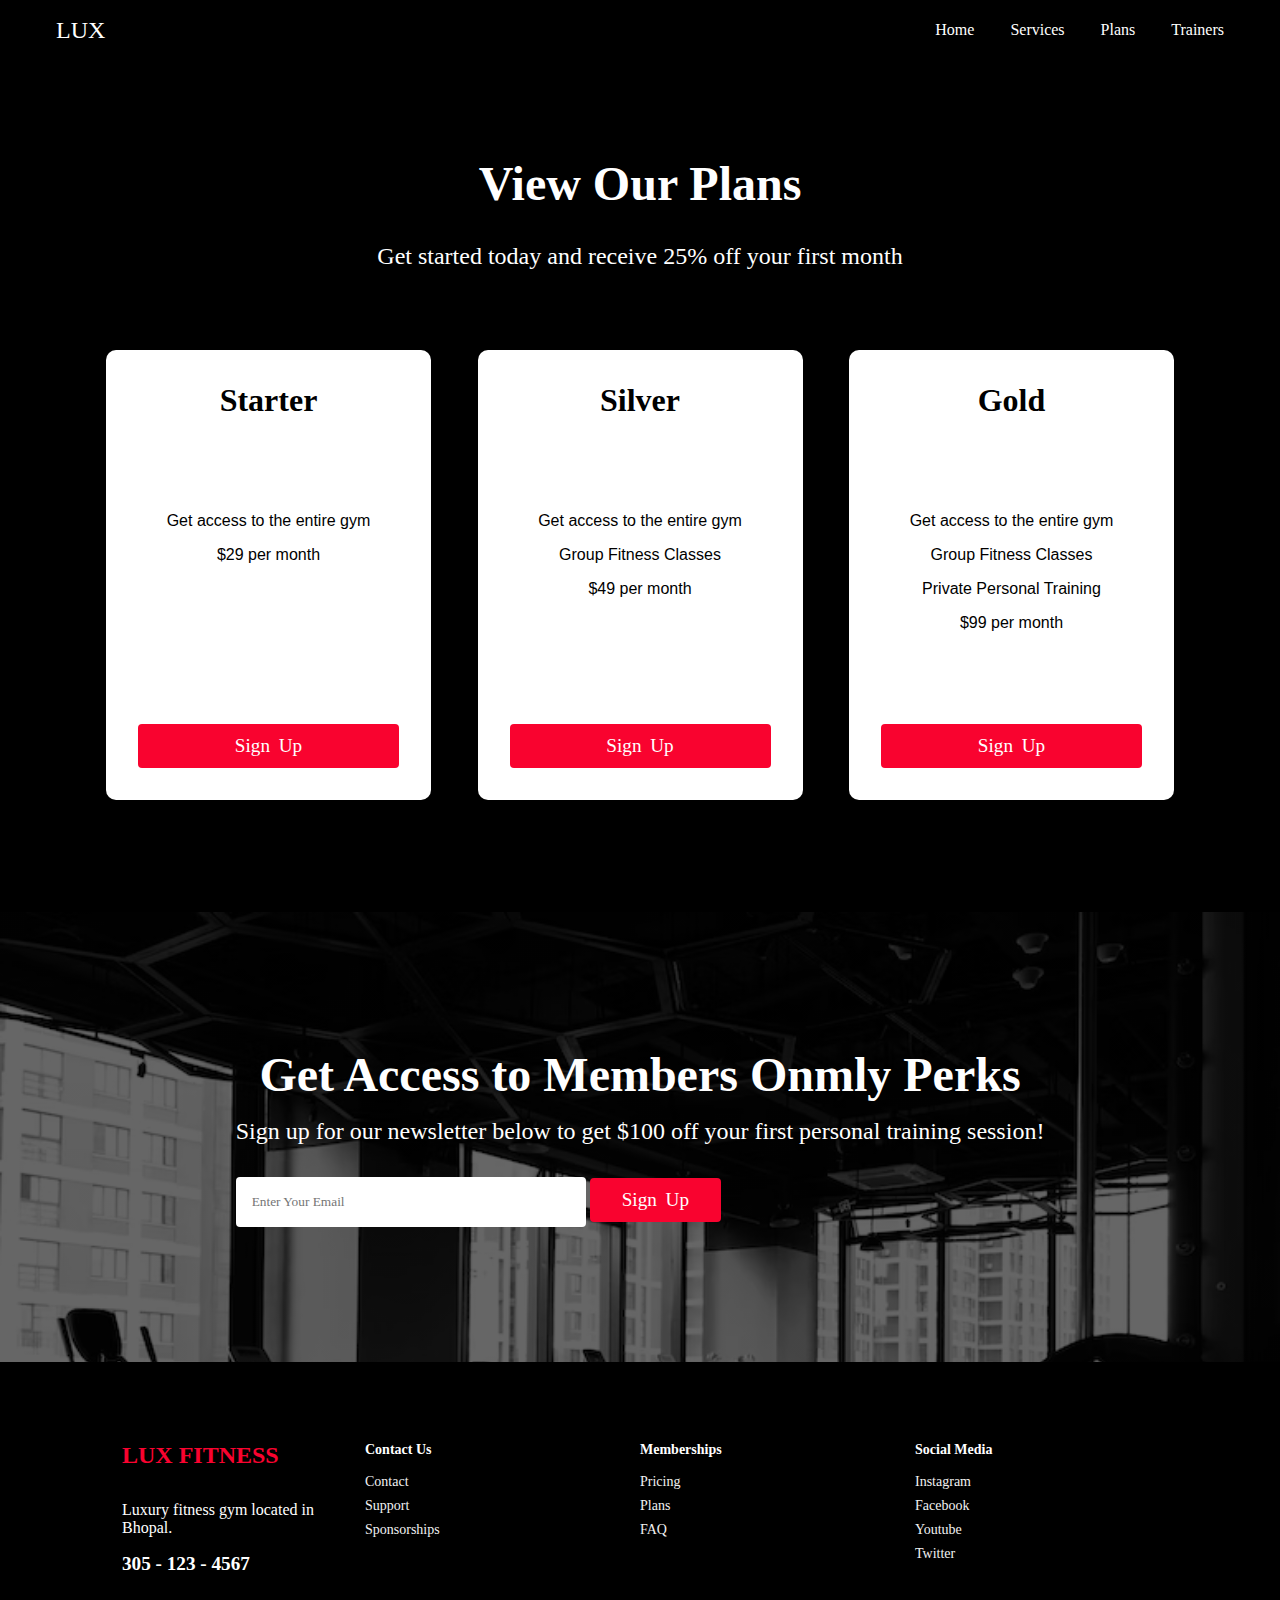
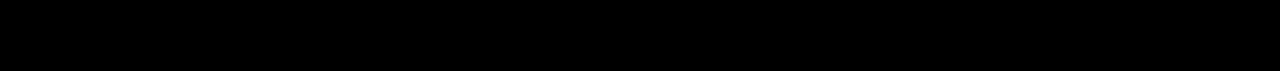
<file: plans.html>
<!DOCTYPE html>
<html lang="en">
<head>
          <meta charset="UTF-8">
          <meta http-equiv="X-UA-Compatible" content="IE=edge">
          <meta name="viewport" content="width=device-width, initial-scale=1.0">
          <title>Fitness</title>
          <link rel="stylesheet" href="style.css">
          <link rel="stylesheet" href="https://cdnjs.cloudflare.com/ajax/libs/font-awesome/6.2.1/css/all.min.css"
          integrity="sha512-MV7K8+y+gLIBoVD59lQIYicR65iaqukzvf/nwasF0nqhPay5w/9lJmVM2hMDcnK1OnMGCdVK+iQrJ7lzPJQd1w=="
          crossorigin="anonymous" referrerpolicy="no-referrer" />
</head>
<body>
          <div class="navbar">
                    <a href="/" class="navbar_logo">LUX</a>
                    <div class="navbar_toogle" id="mobile-menu">
                              <span class="bar"></span>
                              <span class="bar"></span>
                              <span class="bar"></span>
                    </div>
                    <div class="navbar_menu">
                              <a href="/" class="navbar_link">Home</a>
                              <a href="/services.html" class="navbar_link">Services</a>
                              <a href="/plans.html" class="navbar_link">Plans</a>
                              <a href="/trainers.html" class="navbar_link">Trainers</a>
                    </div>
          </div>

          <div class="membership">
                    <h1>View Our Plans</h1>
                    <p class="membership_desc">Get started today and receive 25% off your
                              first month </p>
                    <div class="membership_wrapper">
                              <div class="membership_card">
                                        <div class="membership_title">
                                                  <i class="fas fa-dumbbell card-icon"></i>
                                                  <h3>Starter</h3>
                                        </div>
                                        <div class="membership_perks">
                                                  <p>Get access to the entire gym</p>
                                                  <p>$29 per month</p>
                                        </div>
                                        <a href="/" class="button">Sign Up</a>
                              </div>
                              <div class="membership_card">
                                        <div class="membership_title">
                                                  <i class="fas fa-bicycle card-icon"></i>
                                                  <h3>Silver</h3>
                                        </div>
                                        <div class="membership_perks">
                                                  <p>Get access to the entire gym</p>
                                                  <p>Group Fitness Classes</p>
                                                  <p>$49 per month</p>
                                        </div>
                                        <a href="/" class="button">Sign Up</a>
                              </div>
                              <div class="membership_card">
                                        <div class="membership_title">
                                                  <i class="fas fa-dumbbell card-icon"></i>
                                                  <h3>Gold</h3>
                                        </div>
                                        <div class="membership_perks">
                                                  <p>Get access to the entire gym</p>
                                                  <p>Group Fitness Classes</p>
                                                  <p>Private Personal Training</p>
                                                  <p>$99 per month</p>
                                        </div>
                                        <a href="/" class="button">Sign Up</a>
                              </div>
                    </div>
          </div>

          <div class="email">
                    <div class="email_content">
                              <h1>Get Access to Members Onmly Perks</h1>
                              <p>Sign up for our newsletter below to get $100 off your first 
                                        personal training session!
                              </p>
                              <form action="#">
                                         <div class="form_wrap">
                                                  <label form="email">
                                                            <input type="email" placeholder="Enter Your Email" id="email">
                                                  </label>
                                                  <button class="button" type="submit"> Sign Up</button>
                                         </div>
                              </form>
                    </div>
           </div>



           <div class="footer">
                    <div class="footer_wrapper">
                              <div class="footer_desc">
                                        <h1>LUX FITNESS</h1>
                                        <p>Luxury fitness gym located in Bhopal.</p>
                                        <p id="phone">305 - 123 - 4567</p>
                              </div>
                              <div class="footer_links">
                                        <h2 class="footer_title">Contact Us</h2>
                                        <a href="/services.html" class="footer_link">Contact</a>
                                        <a href="/services.html" class="footer_link">Support</a>
                                        <a href="/services.html" class="footer_link">Sponsorships</a>
                              </div>
                    </div>

                    <div class="footer_wrapper">
                              <div class="footer_links">
                                        <h2 class="footer_title">Memberships</h2>
                                        <a class="footer_link" href="/">Pricing</a>
                                        <a class="footer_link" href="/">Plans</a>
                                        <a class="footer_link" href="/">FAQ</a>
                              </div>
                              <div class="footer_links">
                                        <h2 class="footer_title">Social Media</h2>
                                        <a class="footer_link" href="/">Instagram</a>
                                        <a class="footer_link" href="/">Facebook</a>
                                        <a class="footer_link" href="/">Youtube</a>
                                        <a class="footer_link" href="/">Twitter</a>
                              </div>

                    </div>
              </div>
           
          
           
          

          <script src="script.js"></script>
</body>
</html>
</file>
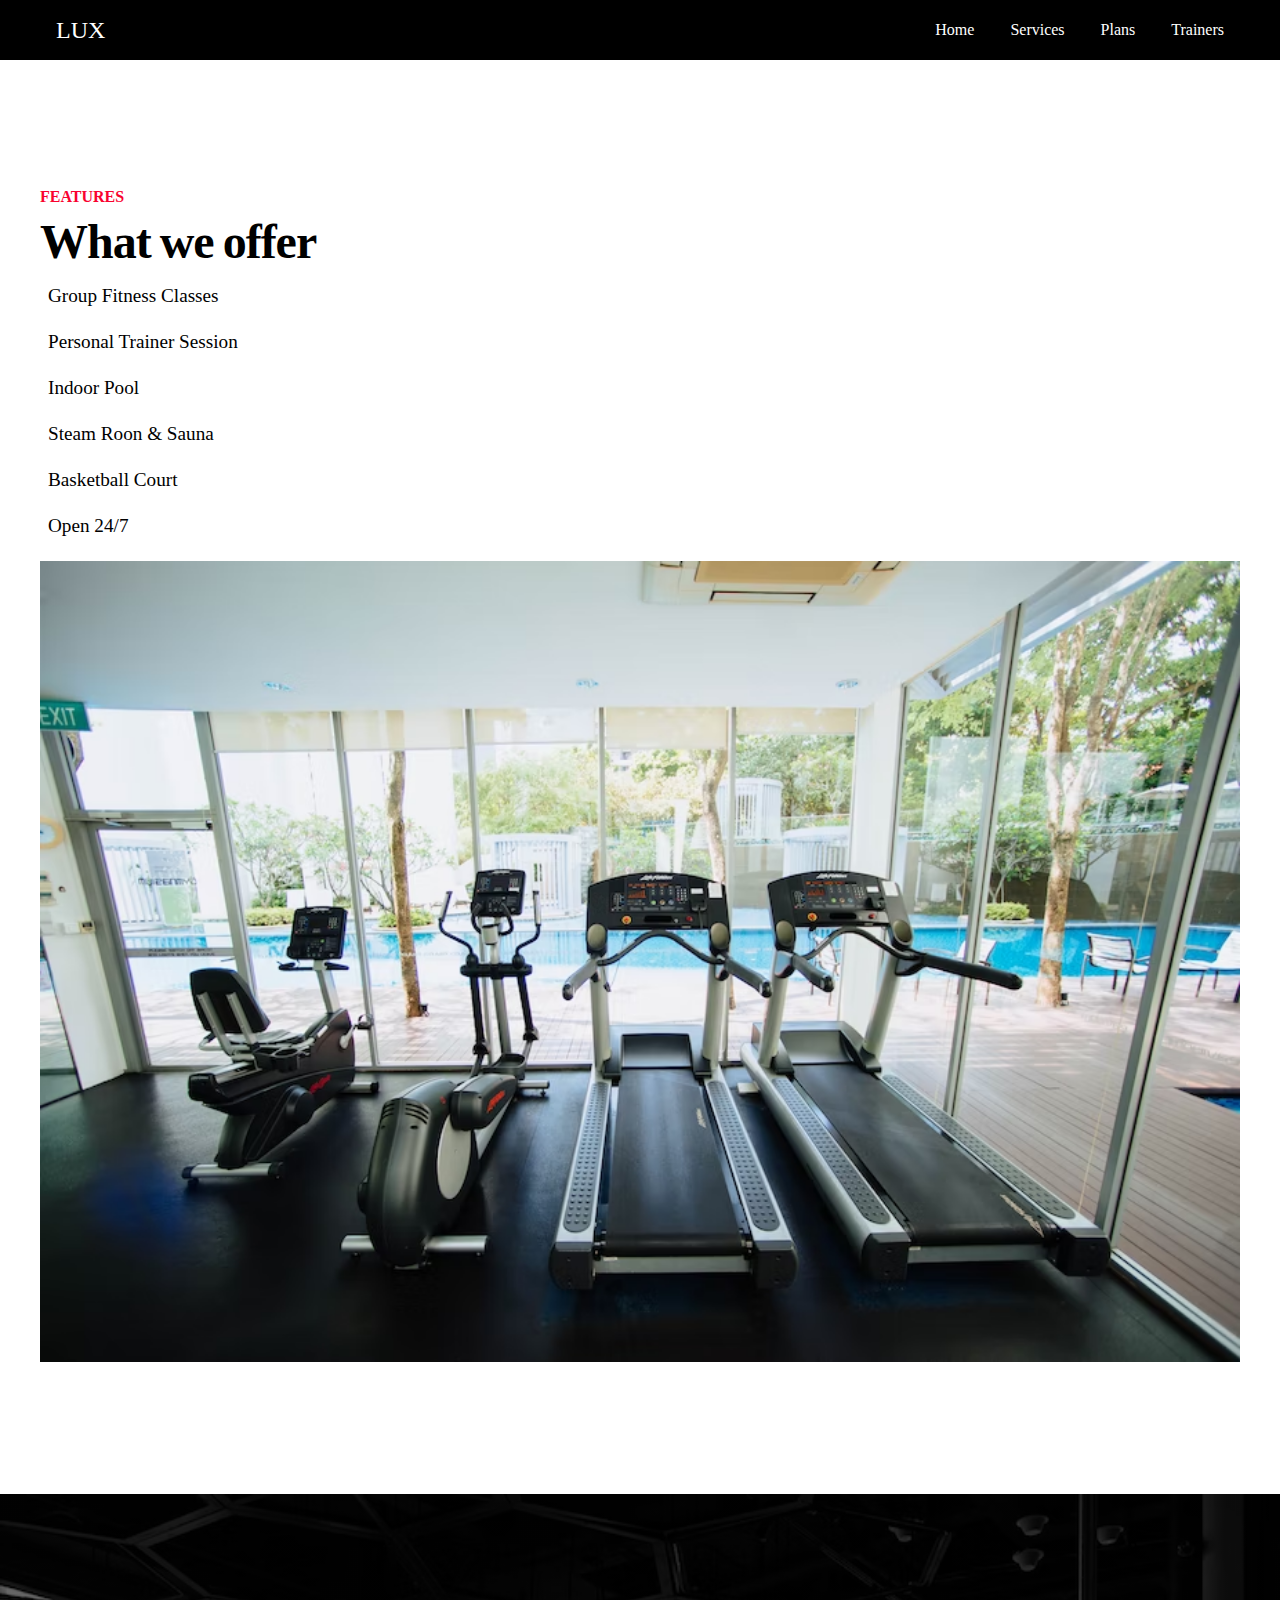
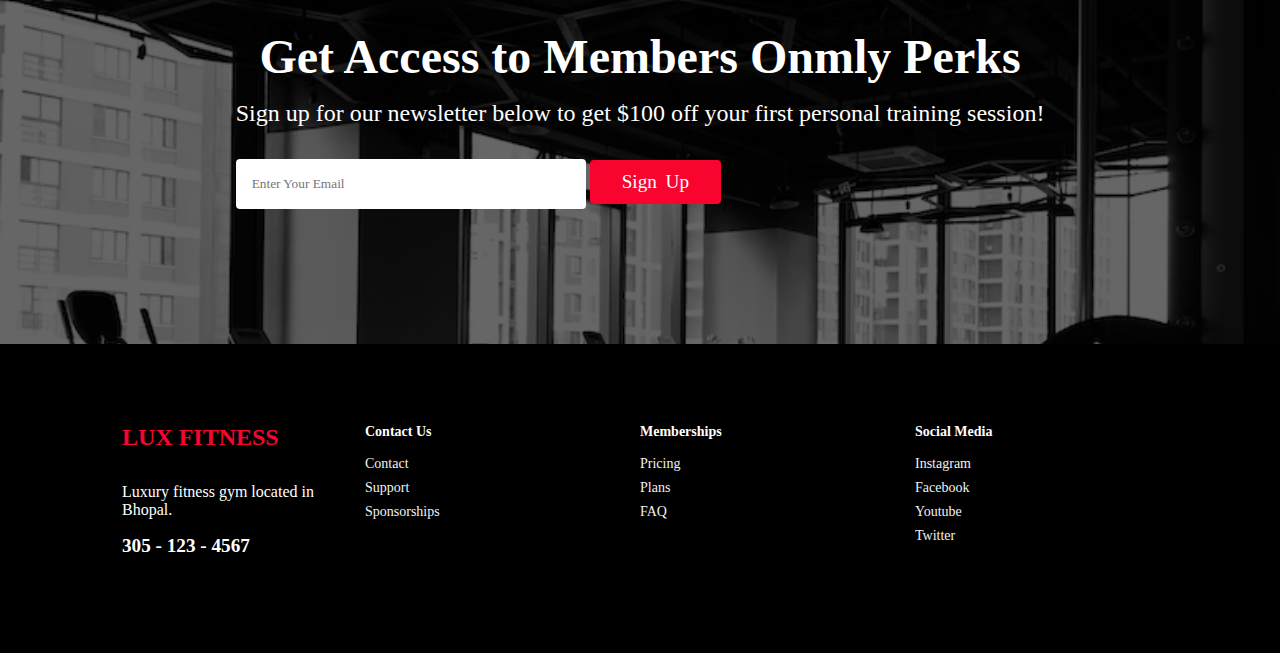
<file: services.html>
<!DOCTYPE html>
<html lang="en">
<head>
          <meta charset="UTF-8">
          <meta http-equiv="X-UA-Compatible" content="IE=edge">
          <meta name="viewport" content="width=device-width, initial-scale=1.0">
          <title>Fitness</title>
          <link rel="stylesheet" href="style.css">
          <link rel="stylesheet" href="https://cdnjs.cloudflare.com/ajax/libs/font-awesome/6.2.1/css/all.min.css"
          integrity="sha512-MV7K8+y+gLIBoVD59lQIYicR65iaqukzvf/nwasF0nqhPay5w/9lJmVM2hMDcnK1OnMGCdVK+iQrJ7lzPJQd1w=="
          crossorigin="anonymous" referrerpolicy="no-referrer" />
</head>
<body>
          <div class="navbar">
                    <a href="/" class="navbar_logo">LUX</a>
                    <div class="navbar_toogle" id="mobile-menu">
                              <span class="bar"></span>
                              <span class="bar"></span>
                              <span class="bar"></span>
                    </div>
                    <div class="navbar_menu">
                              <a href="/" class="navbar_link">Home</a>
                              <a href="/services.html" class="navbar_link">Services</a>
                              <a href="/plans.html" class="navbar_link">Plans</a>
                              <a href="/trainers.html" class="navbar_link">Trainers</a>
                    </div>
          </div>

          <div class="services">
                    <div class="service_container">
                              <div>
                                        <p class="topline">features</p>
                                        <h1 class="services_heading">What we offer</h1>
                                        <div class="services_features">
                                                  <p class="services_feature">
                                                            <i class="fas fa-check-circle"></i>Group Fitness Classes
                                                  </p>
                                                  <p class="services_feature">
                                                            <i class="fas fa-check-circle"></i>Personal Trainer Session
                                                  </p>
                                                  <p class="services_feature">
                                                            <i class="fas fa-check-circle"></i>Indoor Pool
                                                  </p>
                                                  <p class="services_feature">
                                                            <i class="fas fa-check-circle"></i>Steam Roon & Sauna
                                                  </p>
                                                  <p class="services_feature">
                                                            <i class="fas fa-check-circle"></i>Basketball Court
                                                  </p>
                                                  <p class="services_feature">
                                                            <i class="fas fa-check-circle"></i>Open 24/7
                                                  </p>
                                        </div>
                              </div>
                              <div>
                                        <img width="400px" height="400px" src="image2.avif" alt="gym"
                                                  class="services_img">
                              </div>
                    </div>
          </div>

                <!-- -----------Email-Section------- -->
           <div class="email">
                    <div class="email_content">
                              <h1>Get Access to Members Onmly Perks</h1>
                              <p>Sign up for our newsletter below to get $100 off your first 
                                        personal training session!
                              </p>
                              <form action="#">
                                         <div class="form_wrap">
                                                  <label form="email">
                                                            <input type="email" placeholder="Enter Your Email" id="email">
                                                  </label>
                                                  <button class="button" type="submit"> Sign Up</button>
                                         </div>
                              </form>
                    </div>
           </div>
                    <!-- ----------footer-section------------- -->
              <div class="footer">
                    <div class="footer_wrapper">
                              <div class="footer_desc">
                                        <h1>LUX FITNESS</h1>
                                        <p>Luxury fitness gym located in Bhopal.</p>
                                        <p id="phone">305 - 123 - 4567</p>
                              </div>
                              <div class="footer_links">
                                        <h2 class="footer_title">Contact Us</h2>
                                        <a href="/services.html" class="footer_link">Contact</a>
                                        <a href="/services.html" class="footer_link">Support</a>
                                        <a href="/services.html" class="footer_link">Sponsorships</a>
                              </div>
                    </div>

                    <div class="footer_wrapper">
                              <div class="footer_links">
                                        <h2 class="footer_title">Memberships</h2>
                                        <a class="footer_link" href="/">Pricing</a>
                                        <a class="footer_link" href="/">Plans</a>
                                        <a class="footer_link" href="/">FAQ</a>
                              </div>
                              <div class="footer_links">
                                        <h2 class="footer_title">Social Media</h2>
                                        <a class="footer_link" href="/">Instagram</a>
                                        <a class="footer_link" href="/">Facebook</a>
                                        <a class="footer_link" href="/">Youtube</a>
                                        <a class="footer_link" href="/">Twitter</a>
                              </div>

                    </div>
              </div>
           
          
        
          <script src="script.js"></script>
</body>
</html>
</file>
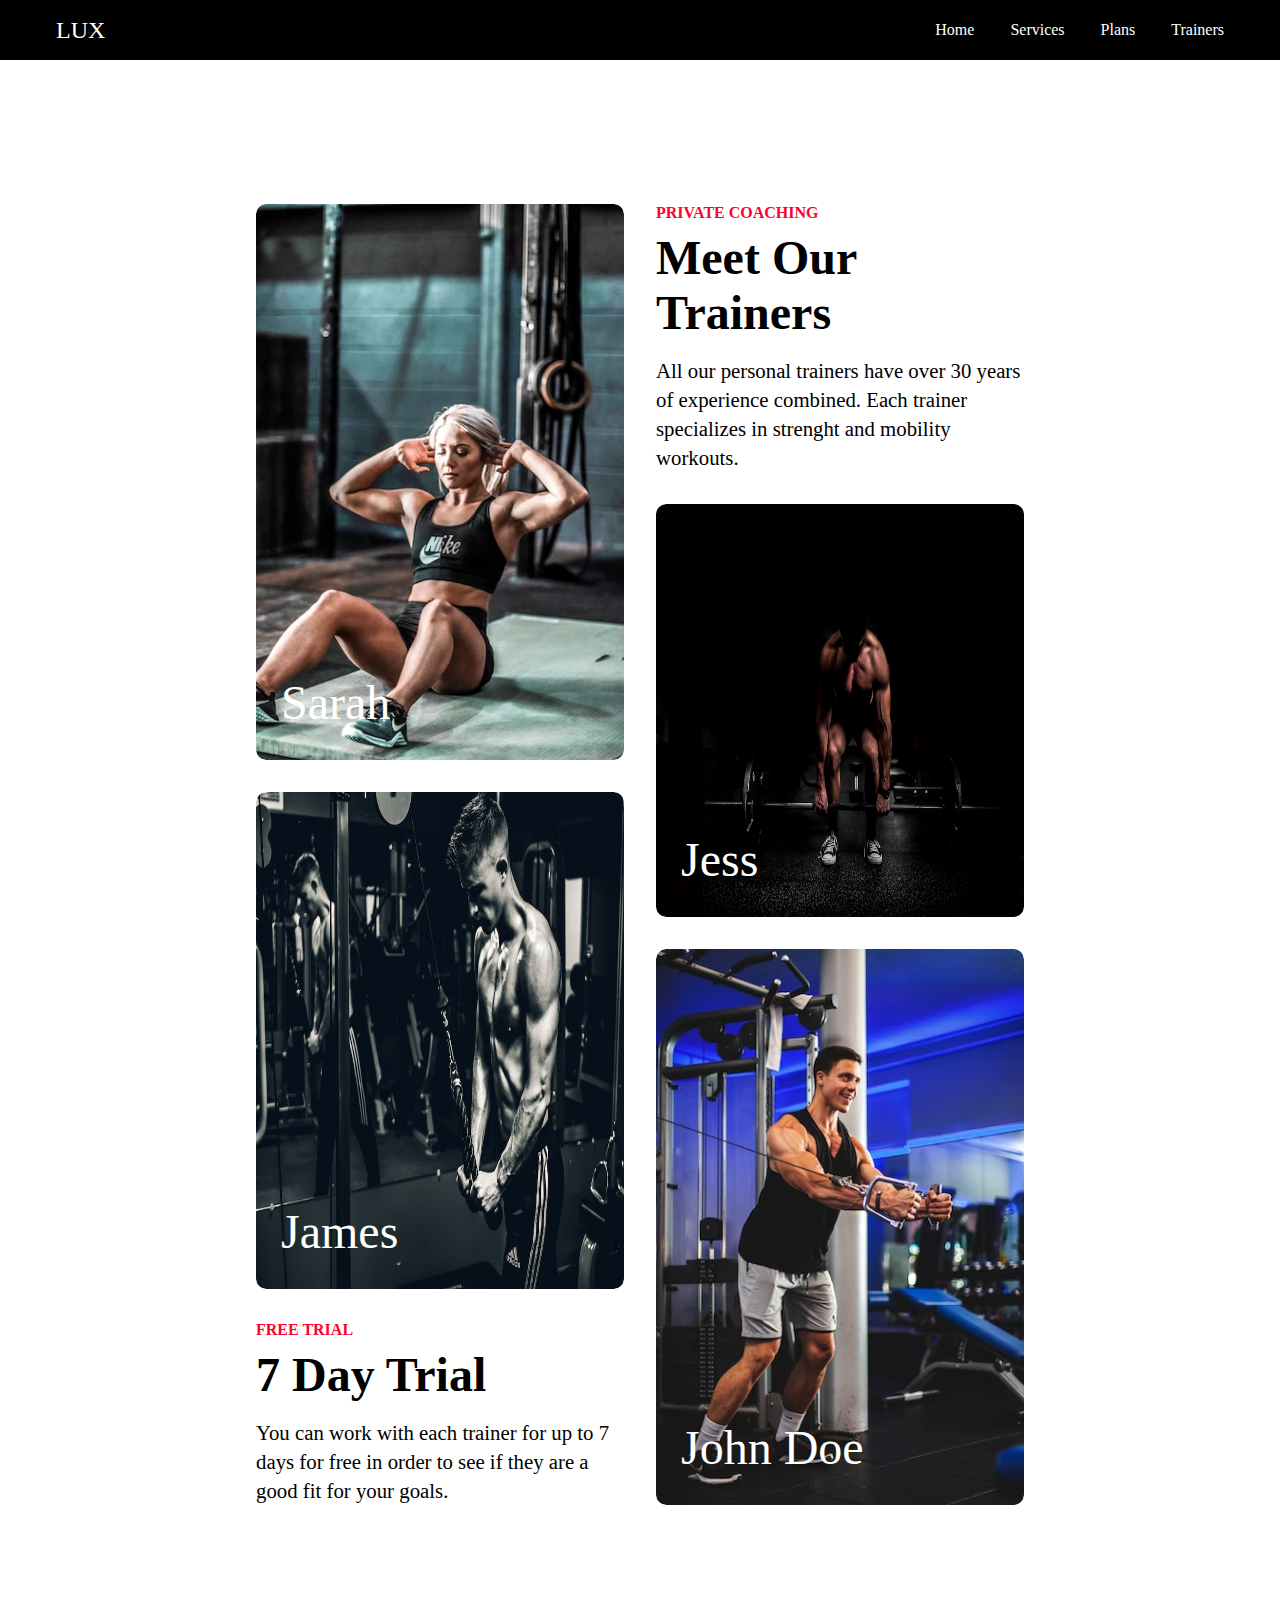
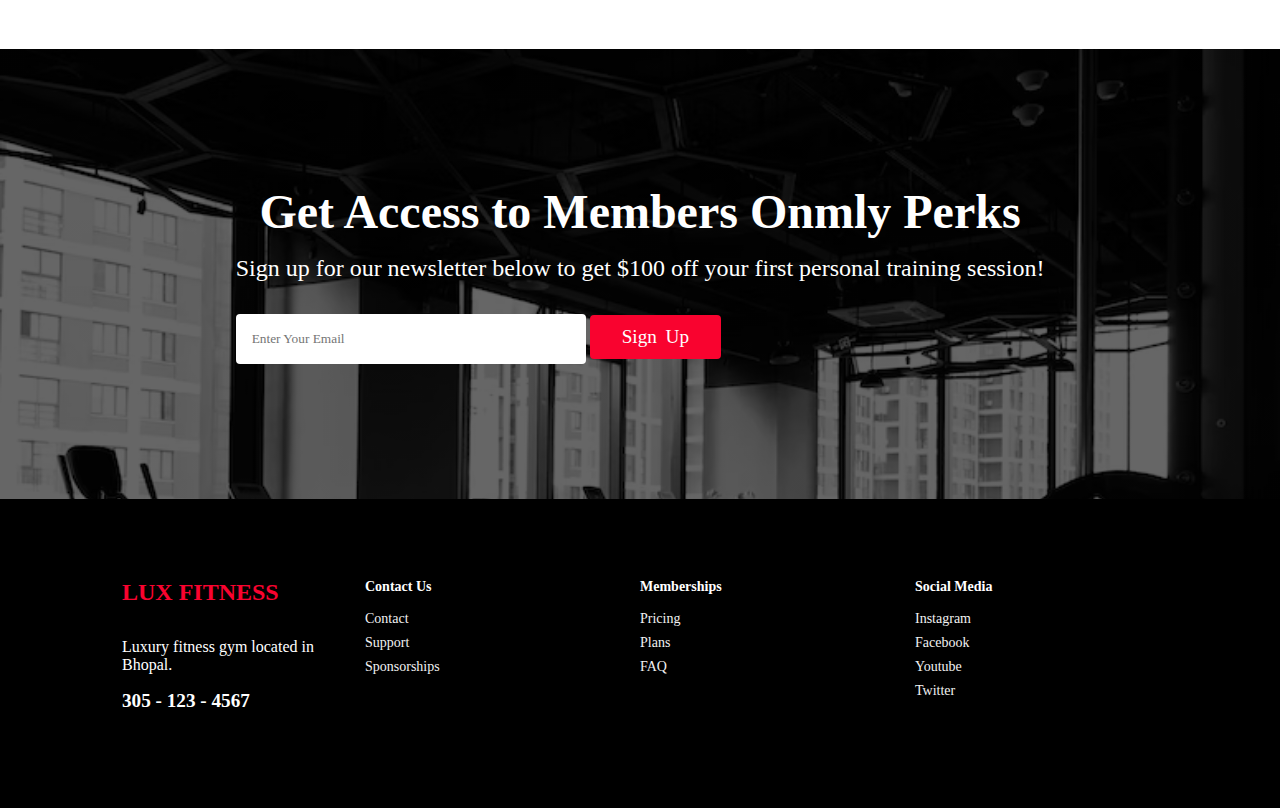
<file: trainers.html>
<!DOCTYPE html>
<html lang="en">
<head>
          <meta charset="UTF-8">
          <meta http-equiv="X-UA-Compatible" content="IE=edge">
          <meta name="viewport" content="width=device-width, initial-scale=1.0">
          <title>Fitness</title>
          <link rel="stylesheet" href="style.css">
          <link rel="stylesheet" href="https://cdnjs.cloudflare.com/ajax/libs/font-awesome/6.2.1/css/all.min.css"
          integrity="sha512-MV7K8+y+gLIBoVD59lQIYicR65iaqukzvf/nwasF0nqhPay5w/9lJmVM2hMDcnK1OnMGCdVK+iQrJ7lzPJQd1w=="
          crossorigin="anonymous" referrerpolicy="no-referrer" />
</head>
<body>
          <div class="navbar">
                    <a href="/" class="navbar_logo">LUX</a>
                    <div class="navbar_toogle" id="mobile-menu">
                              <span class="bar"></span>
                              <span class="bar"></span>
                              <span class="bar"></span>
                    </div>
                    <div class="navbar_menu">
                              <a href="/" class="navbar_link">Home</a>
                              <a href="/services.html" class="navbar_link">Services</a>
                              <a href="/plans.html" class="navbar_link">Plans</a>
                              <a href="/trainers.html" class="navbar_link">Trainers</a>
                    </div>
          </div>
           

          <div class="team">
                    <div class="team_wrapper">
                              <div class="team_text">
                                        <p class="topline">Private Coaching</p>
                                        <h1>Meet Our Trainers</h1>
                                        <p class="team_desc">
                                                  All our personal trainers have over 30 years of experience
                                                  combined.
                                                  Each trainer specializes in strenght and mobility workouts.
                                        </p>
                              </div>
                              <div class="team_text">
                                        <p class="topline">Free Trial</p>
                                        <h1>7 Day Trial</h1>
                                        <p class="team_desc">
                                                  You can work with each trainer for up to 7 days for free in order
                                                  to see if they are a good fit for your goals.
                                        </p>
                              </div>
                              <div class="team_card">
                                        <p>Sarah</p>
                                        <img src="image4.avif" alt="person" class="team_img">
                              </div>
                              <div class="team_card">
                                        <p>Jess</p>
                                        <img src="image 3.avif" alt="person" class="team_img">
                              </div>
                              <div class="team_card">
                                        <p>James</p>
                                        <img src="image5.avif" alt="person" class="team_img">
                              </div>
                              <div class="team_card">
                                        <p>John Doe</p>
                                        <img src="image6.avif" alt="person" class="team_img">
                              </div>

                    </div>
          </div>

          <div class="email">
                    <div class="email_content">
                              <h1>Get Access to Members Onmly Perks</h1>
                              <p>Sign up for our newsletter below to get $100 off your first 
                                        personal training session!
                              </p>
                              <form action="#">
                                         <div class="form_wrap">
                                                  <label form="email">
                                                            <input type="email" placeholder="Enter Your Email" id="email">
                                                  </label>
                                                  <button class="button" type="submit"> Sign Up</button>
                                         </div>
                              </form>
                    </div>
           </div>


           <div class="footer">
                    <div class="footer_wrapper">
                              <div class="footer_desc">
                                        <h1>LUX FITNESS</h1>
                                        <p>Luxury fitness gym located in Bhopal.</p>
                                        <p id="phone">305 - 123 - 4567</p>
                              </div>
                              <div class="footer_links">
                                        <h2 class="footer_title">Contact Us</h2>
                                        <a href="/services.html" class="footer_link">Contact</a>
                                        <a href="/services.html" class="footer_link">Support</a>
                                        <a href="/services.html" class="footer_link">Sponsorships</a>
                              </div>
                    </div>

                    <div class="footer_wrapper">
                              <div class="footer_links">
                                        <h2 class="footer_title">Memberships</h2>
                                        <a class="footer_link" href="/">Pricing</a>
                                        <a class="footer_link" href="/">Plans</a>
                                        <a class="footer_link" href="/">FAQ</a>
                              </div>
                              <div class="footer_links">
                                        <h2 class="footer_title">Social Media</h2>
                                        <a class="footer_link" href="/">Instagram</a>
                                        <a class="footer_link" href="/">Facebook</a>
                                        <a class="footer_link" href="/">Youtube</a>
                                        <a class="footer_link" href="/">Twitter</a>
                              </div>

                    </div>
              </div>
           
          
          

          <script src="script.js"></script>
</body>
</html>
</file>
<file: style.css>
:root {
  --red: #f9032f;
  --black: #000;
  --white: #fff;
}

* {
  box-sizing: border-box;
  margin: 0;
  padding: 0;
  font-family: 'Times New Roman', Times, serif;
  
}

.navbar {
  background: var(--black);
  height: 60px;
  padding: 0.5rem calc((100vw - 1200px) / 2);
  display: flex;
  justify-content: space-between;
  align-items: center;
  position: relative;
  
}

.navbar_logo {
  color: var(--white);
  text-decoration: none;
  padding-left: 1rem;
  font-size: 1.5rem;
}

.navbar_link {
  color: var(--white);
  text-decoration: none;
  padding: 0rem 1rem;
}

.navbar_link:hover {
  color: var(--red);
}















@media screen and (max-width: 768px) {
  body.active {
    overflow-y: hidden;
    overflow-x: hidden;
  }

  .navbar_link {
    display: flex;
    align-items: center;
    justify-content: center;
  }

  .navbar_menu {
    display: grid;
    grid-template-columns: 1fr;
    grid-template-rows: repeat(4, 100px);
    position: absolute;
    width: 100%;
    top: -1000px;
  }

  .navbar_menu.active {
    top: 100%;
    opacity: 1;
    z-index: 99;
    height: 100vh;
    font-size: 1.5rem;
    background: var(--black);
  }

  .navbar_toogle .bar {
    width: 25px;
    height: 3px;
    margin: 5px auto;
    transition: all 0.3s ease-in-out;
    background: var(--white);
    display: block;
    cursor: pointer;
  }

  #mobile-menu {
    position: absolute;
    top: 15%;
    transform: translate(5%, 20%);
    right: 5%;
  }

  #mobile-menu.is-active .bar:nth-child(2) {
    opacity: 0;
  }

  #mobile-menu.is-active .bar:nth-child(1) {
    transform: translateY(8px) rotate(45deg);
  }

  #mobile-menu.is-active .bar:nth-child(3) {
    transform: translateY(-8px) rotate(-45deg);
  }
}

/* ---------hero------- */
.hero {
  background: linear-gradient(to right, rgba(0, 0, 0, 0.4), rgba(0, 0, 0, 0.1)), url(first\ image.avif);
  height: 100vh;
  background-position: center;
  background-size: cover;
  padding: 0.5rem calc((100vw - 1200px) / 2);
  display: flex;
  justify-content: flex-start;
  align-items: center;
}

.hero_content {
  color: var(--white);
  padding: 3rem 1rem;
  line-height: 1;
}

.hero_content h1 {
  font-size: clamp(3rem, 8vw, 7rem);
  text-transform: uppercase;
  margin-bottom: 0.5rem;
  font-family: Cambria, Cochin, Georgia, Times, 'Times New Roman', serif;

}

.hero_content p {
  font-size: clamp(1rem, 4vw, 2.5rem);
  margin-bottom: 3rem;
  font-family: Cambria, Cochin, Georgia, Times, 'Times New Roman', serif;
}

.button {
  padding: 0.7rem 2rem;
  border: none;
  background: var(--red);
  color: var(--white);
  font-family: Cambria, Cochin, Georgia, Times, 'Times New Roman', serif;
  font-size: 1.2rem;
  cursor: pointer;
  outline: none;
  text-decoration: none;
  word-spacing: 4px;
  transition: 0.3s ease;
  border-radius: 4px;
}

.button:hover {
  background: var(--black);
}

/* ----------service-section----------- */
.services {
  padding: 8rem calc((100vw - 1200px) / 2);
}

.services_container {
  display: grid;
  grid-template-columns: 1fr 1fr;
  padding: 1rem;
}

.services_img {
  width: 100%;
  height: 100%;
}

.topline {
  color: var(--red);
  text-transform: uppercase;
  font-weight: bold;
  margin-bottom: 0.5rem;
}

.services_heading {
  margin-bottom: 1rem;
  font-family: Cambria, Cochin, Georgia, Times, 'Times New Roman', serif;
  word-spacing: -2px;
  letter-spacing: -1px;
  font-size: clamp(2rem, 6vw, 3rem);
}

.services_features {
  list-style: none;
}

.services_feature {
  margin-bottom: 1.5rem;
  font-size: clamp(1rem, 5vw, 1.2rem);
}

.fa-check-circle {
  margin-right: 0.5rem;
  color: var(--red);
}

@media screen and (max-width: 768px) {
  .services_container {
    grid-template-columns: 1fr;
  }
}

/* ------membership-section------ */
.membership {
  background: var(--black);
  color: var(--white);
  padding: 6rem calc((100vw - 1100px)/ 2);
  text-align: center;
}

.membership h1 {
  margin-bottom: 1rem;
  font-size: clamp(2rem, 5vw, 3rem);
  padding: 0 1rem;
}

.membership_desc {
  margin-bottom: 3rem;
  font-size: clamp(1rem, 3vw, 1.5rem);
  padding: 1rem;
}

.membership_wrapper {
  display: flex;
  justify-content: space-between;
  align-items: flex-start;
  padding: 1rem;
}

.membership_card {
  padding: 2rem;
  min-height: 450px;
  width: 325px;
  background: var(--white);
  color: #000;
  border-radius: 10px;
  display: flex;
  flex-direction: column;
  justify-content: space-between;
}

.membership_card:hover {
  background: rgba(60, 59, 59, 0.944);
  cursor: pointer;
  color: #fff;
}

.membership_perks {
  min-height: 150px;
}

.membership_card p {
  margin-bottom: 1rem;
  font-family: 'Franklin Gothic Medium', 'Arial Narrow', Arial, sans-serif;
}

.card-icon {
  font-size: 3rem;
  margin-bottom: 2rem;
  color: var(--red);
}

.membership_card h3 {
  font-size: clamp(1rem, 5vw, 2rem);
  margin-bottom: 2rem;
  font-family: Cambria, Cochin, Georgia, Times, 'Times New Roman', serif;
}

@media screen and (max-width: 1100px) {
  .membership_wrapper {
    flex-direction: column;
    align-items: center;
  }

  .membership_card {
    width: 90%;
    margin-bottom: 2rem;
  }
}

/* -----------team-section--------- */
.team {
  padding: 8rem calc((100vw - 800px)/ 2);
}

.team_wrapper {
  display: grid;
  grid-template-columns: 400px 400px;
  grid-template-rows: repeat(auto 100px);
}

.team_card {
  margin: 1rem;
  border-radius: 10px;
  position: relative;
  background-size: cover;
  background-position: center;
  cursor: pointer;
  overflow: hidden;

}

.team_text {
  padding: 1rem;

}

.team_text h1 {
  margin-bottom: 1rem;
  font-size: 3rem;
}

.team_desc {
  font-size: clamp(1rem, 3vw, 1.3rem);
  line-height: 1.4;
}

.team_card p {
  position: absolute;
  bottom: 30px;
  color: var(--white);
  left: 25px;
  font-size: 3rem;
}

.team_img {
  width: 100%;
  height: 100%;
  border-radius: 10px;


}

.team_card img {
  cursor: pointer;
  transition: 0.5s;
}

.team_card img:hover {
  transform: scale(1.15);
}





.text_text:nth-child(1) {
  grid-row: 1 / 3;
  grid-column: 2 / 3;
}

.team_text:nth-child(2) {
  grid-row: 5 / 6;
  grid-column: 1 / 2;
}

.team_card:nth-child(3) {
  grid-row: 1 / 3;
  grid-column: 1 / 2;
}

.team_card:nth-child(4) {
  grid-row: 2 / 4;
  grid-column: 2 / 3;
}

.team_card:nth-child(5) {
  grid-row: 3 / 5;
  grid-column: 1 / 2;
}

.team_card:nth-child(6) {
  grid-row: 4 / 6;
  grid-column: 2 / 3;
}

@media screen and (max-width: 768px) {
  .team_wrapper {
    grid-template-columns: 1fr;
    grid-template-rows: auto;
  }

  .text_text:nth-child(1) {
    grid-row: 1 / 2;
    grid-column: 1 / 2;
  }

  .team_text:nth-child(2) {
    grid-row: 6 / 7;
    grid-column: 1 / 2;
  }

  .team_card:nth-child(3) {
    grid-row: 3 / 4;
    grid-column: 1 / 2;
  }

  .team_card:nth-child(4) {
    grid-row: 4 / 5;
    grid-column: 1 / 2;
  }

  .team_card:nth-child(5) {
    grid-row: 5 / 6;
    grid-column: 1 / 2;
  }

  .team_card:nth-child(6) {
    grid-row: 2 / 3;
    grid-column: 1 / 2;
  }
}

/* ----------email section--------- */
.email {
  background: linear-gradient(180deg, rgba(0, 0, 0, 0.6) 0%, rgba(0, 0, 0, 0.6) 35%, rgba(0, 0, 0, 0.6) 100%), url(footer\ image.avif);
  background-size: cover;
  height: 450px;
  width: 100%;
  padding: 5rem calc((100vw - 1300px)/ 2);
  color: var(--white);
  display: flex;
  justify-content: center;
  align-items: center;
}

.email_content {
  display: flex;
  flex-direction: column;
  justify-content: center;
}

.email_content h1 {
  text-align: center;
  margin-bottom: 1rem;
  font-size: clamp(1rem, 5vw, 3rem);
  padding: 0 1rem;
}

.email_content p {
  text-align: center;
  margin-bottom: 2rem;
  font-size: clamp(1rem, 2.5vw, 1.5rem);
  padding: 0 1rem;
}

form {
  z-index: 10;
}

.form_wrap input {
  padding: 1rem;
  outline: none;
  width: 350px;
  height: 50px;
  border: none;
  margin-left: 1rem;
  border-radius: 4px;
}

@media screen and (max-width: 768px) {
  .form_wrap {
    display: flex;
    flex-direction: column;
    justify-content: center;
  }

  .form_wrap input {
    width: 100%;
    margin-bottom: 1rem;
    margin-right: 0;
  }

  button {
    width: 100%;
    min-width: 350px;
  }
}

@media screen and (max-width: 400px) {
  button {
    width: 100%;
    min-width: 250px;
  }
}

          /* ----------footer-section------------ */
.footer{
  padding: 5rem calc((100vw - 1100px)/ 2);
  display: grid;
grid-template-columns: repeat(2, 1fr);
color: var(--white);
background:var(--black);
}
.footer_desc{
  padding: 0 2rem;
}
.footer_desc h1{
  margin-bottom: 2rem;
  color: var(--red);
  font-size: 1.5rem;
}
.footer_desc p{
  margin-bottom: 1rem;
}
#phone{
  font-weight: bold;
  font-size: 1.2rem;
}
.footer_wrapper{
  display: grid;
  grid-template-columns: repeat(2, 1fr);
}
.footer_links{
  display: flex;
  flex-direction: column;
  align-items: flex-start;
  padding: 1rem, 2rem;
}
.footer_title{
  font-size: 14px;
  margin-bottom: 16px;
}
.footer_link{
  text-decoration: none;
  color: rgb(242, 242, 242);
  font-size: 14px;
  margin-bottom: 0.5rem;
  transition: 0.3s ease-in-out;
}
.footer_link:hover{
 color: var(--red);
}


@media screen and (max-width:820px) {
  .footer_wrapper{
    grid-template-columns: repeat(1fr);
  }
}

@media screen and (max-width:820px) {
  .footer_wrapper{
    grid-template-columns: repeat(1fr);
  }
}








.team2{
  width: 100vw;
  height: 70vh;
  background: rgb(0, 0, 0);
  position: relative;
  display: flex;
  justify-content:space-evenly ;
  align-items: center;
  flex-direction: row;
  overflow: hidden;
}
.team2 h1{
  position: relative;
  color: #fff;
   bottom: 40%;
   font-family: 'Gill Sans', 'Gill Sans MT', Calibri, 'Trebuchet MS', sans-serif;
}
.team2 .track2{
  position: absolute;
  bottom: 10%;
  width: 100vw;
  white-space: nowrap;

}
.team2 .track2 img{
  display: inline-block;
  margin-right: 30px;
  animation-name: scrollbar;
  animation-duration: 10s;
  animation-iteration-count: infinite;
  animation-timing-function: linear;
  animation-direction: reverse;
}

.team2 .track2 ::-webkit-scrollbar{
  display: none;
}

@keyframes scrollbar{
  0%{
            transform: translateX(0);
  }
  100%{
            transform: translateX(calc(-100% - 32px));
  }
}












             /* ------customers------- */
.customers{
  width: 100vw;
  height: 40vh;
  background: rgb(0, 0, 0);
  position: relative;
  display: flex;
  margin-top: 5%;
  justify-content:space-evenly ;
  align-items: center;
  flex-direction: row;
  overflow-x: hidden;
}
.customers h1{
  position: relative;
  color: #fff;
  bottom: 30%;
  font-family: 'Gill Sans', 'Gill Sans MT', Calibri, 'Trebuchet MS', sans-serif;
}
.customers .track1{
  position: absolute;
  top: 40%;
  width: 100vw;
  white-space: nowrap;
}
.customers .track1 img{
  display: inline-block;
  margin-right: 30px;
  animation-name: scroll;
  animation-duration: 5s;
  animation-iteration-count: infinite;
  animation-timing-function: linear;
  /* animation-direction: reverse; */
}
.customers .track1 ::-webkit-scrollbar{
  display: none;
}

@keyframes scroll{
  0%{
            transform: translateX(0);
  }
  100%{
            transform: translateX(calc(-100% - 32px));
  }
}


        /* ----facilities---- */
 .facilities {
 position: relative;
 width: 100vw;
 height: 80vh;
 background: #000;
 overflow-x: hidden;
 margin-top: 3%;
 }

.facilities h1{
  position: relative;
  color: #fff;
   left: 40%;
   top: 5%;
  font-family: 'Gill Sans', 'Gill Sans MT', Calibri, 'Trebuchet MS', sans-serif;
}

 .carousel {
  background: #EEE;
  position: relative;
  top: 12%;
}

.carousel-cell {
  margin-right: 20px;
  overflow: hidden;
}

.carousel-cell img {
  display: block;
  height: 200px;
}

@media screen and ( min-width: 768px ) {
  .carousel-cell img {
    height: 400px;
  }
}


                 /* --------------live-fitness-classes---------- */
.live-fitness  {
                  position: relative;
                  width: 100%;
                  height: 80vh;
                  background-color: #000;
                  display: flex;
                  align-items: center;
                  justify-content: space-between;
                  
}   

.live-fitness  .left{
     position: relative;
     width: 40vw;     
         background: rgb(12, 169, 164);
     height: 60vh ;
     right: 15%;
     top: 5%;
     background-size: cover;
     background-position: center;
     cursor: pointer;
     overflow: hidden;
}
.live-fitness  .right{
  position: relative;
  width: 40vw;     
  height: 60vh ;
 top: 5%;
 right: 5%;
 background-size: cover;
 background-position: center;
 cursor: pointer;
 overflow: hidden;
}
.live-fitness  img{
  background-size: cover;
  width: 40vw; 
  background-position: center;
  position: relative;
  height: 60vh ;
  cursor: pointer;
  transition: 0.5s;
}
.live-fitness img:hover{
       transform: scale(1.15);
}

.live-fitness h1{
  position: relative;
  color: #fff;
   left: 42%;
   bottom: 45%;
   font-size: 15px;
  font-family: 'Gill Sans', 'Gill Sans MT', Calibri, 'Trebuchet MS', sans-serif;
}

@media screen and (max-width: 768px) {
  .live-fitness {
    display: flex;
    flex-direction: column;
    justify-content: center;
  }
  .live-fitness h1{
    position: relative;
    margin-right: 80%;
  }
  .live-fitness .left{
   height: 100%;
    width: 100%;
    margin-bottom: 10%;
    position: relative;
    
  }
  .live-fitness img{
    background-position: center;
    background-size: cover;
    position: relative;
    width: 100%;
    height: 100%;
  }
  .live-fitness .right{
    height: 100%;
     width: 100%;
     margin-bottom: 10%;
     position: relative;
   }
}
</file>
